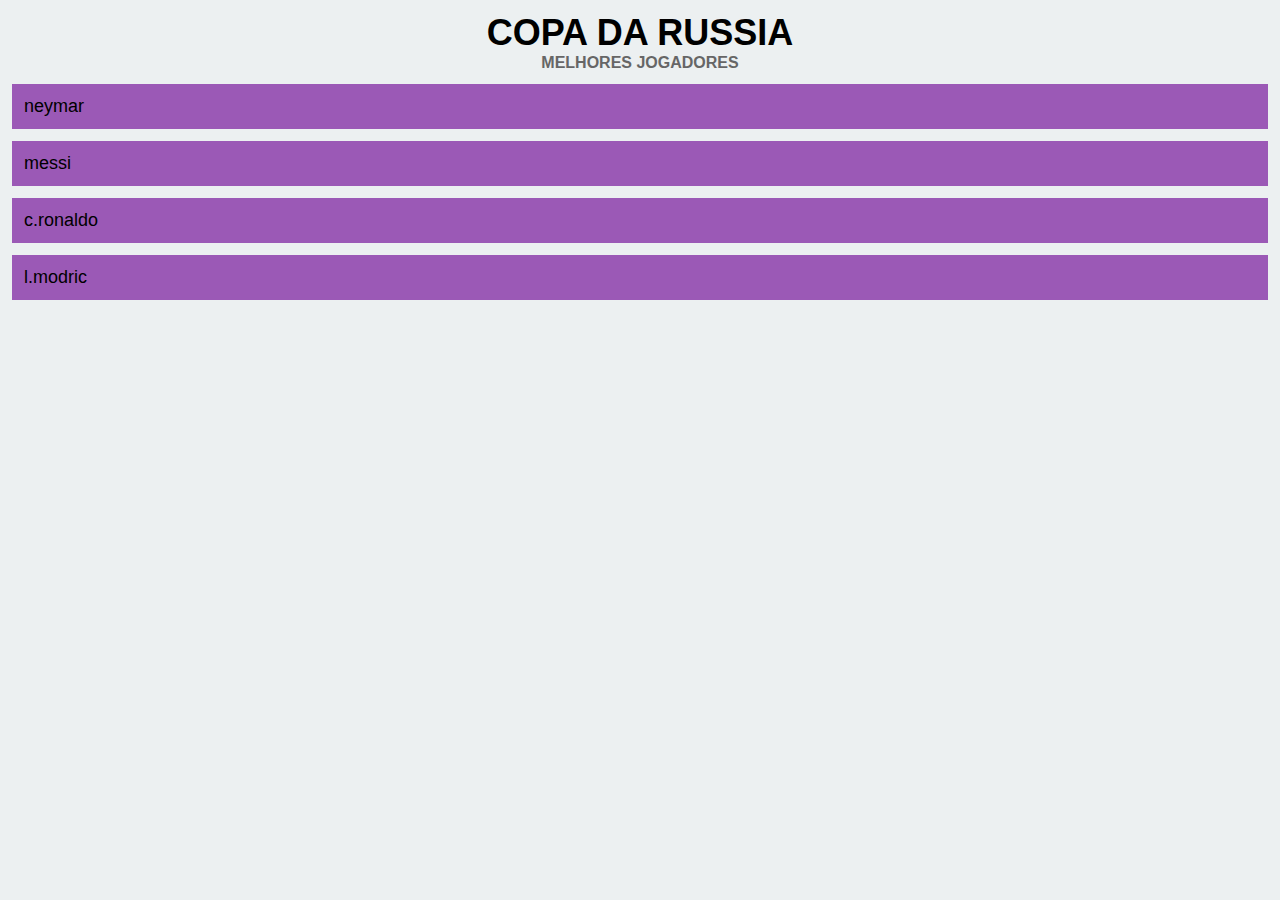
<file: projeto 001/index.html>
<!DOCTYPE html>
<html lang="en">
<head>
    <meta charset="UTF-8">
    <title>COPA DA RUSSIA</title>
    <link rel="stylesheet" href="estilo.css">
    
</head>
<body>
   <h1>COPA DA RUSSIA </h1>
   <h2>MELHORES JOGADORES</h2>
    <ul>
        <li>neymar</li>
        <li>messi</li>
        <li>c.ronaldo</li>
        <li>l.modric</li>
        
        </ul>
</body>
</html>
</file>
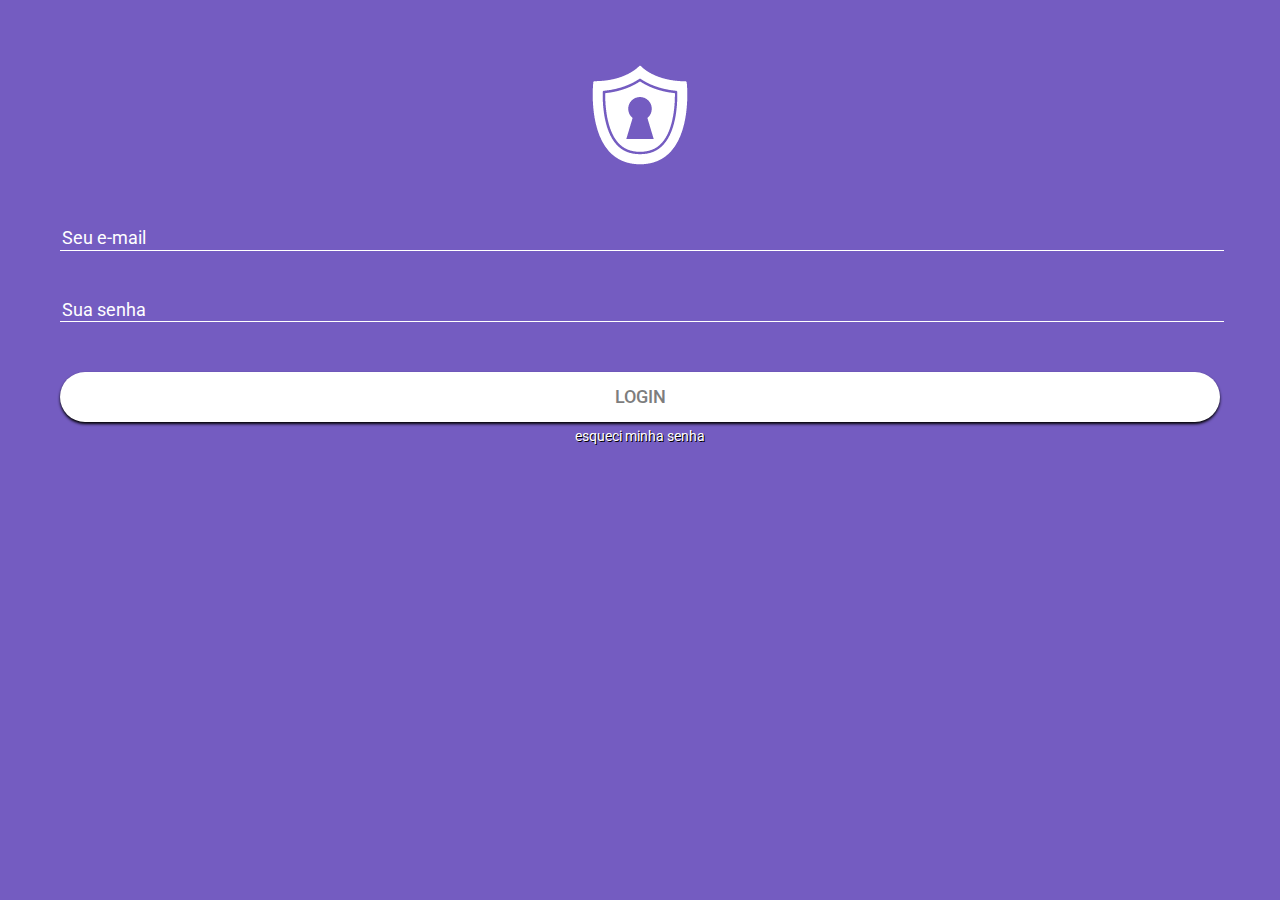
<file: projeto 003/index.html>
<!DOCTYPE html>
<html lang="pt-br">
<head>
    <meta charset="UTF-8">
    <title>login</title>
    <link rel="stylesheet" href="normalize.css">
    <link href="https://fonts.googleapis.com/css?family=Roboto:300,400,500" rel="stylesheet">
    <link rel="stylesheet" href="estilo.css">
    
</head>
<body>
   
   <img src="logo.png" alt="">
   <form action="">
   <input type="email" placeholder="Seu e-mail"> 
   <input type="password" placeholder="Sua senha" >  
   <button>login</button>
   
   </form>
   
   <a href="senha.html">esqueci minha senha</a>
    
</body>
</html>
</file>
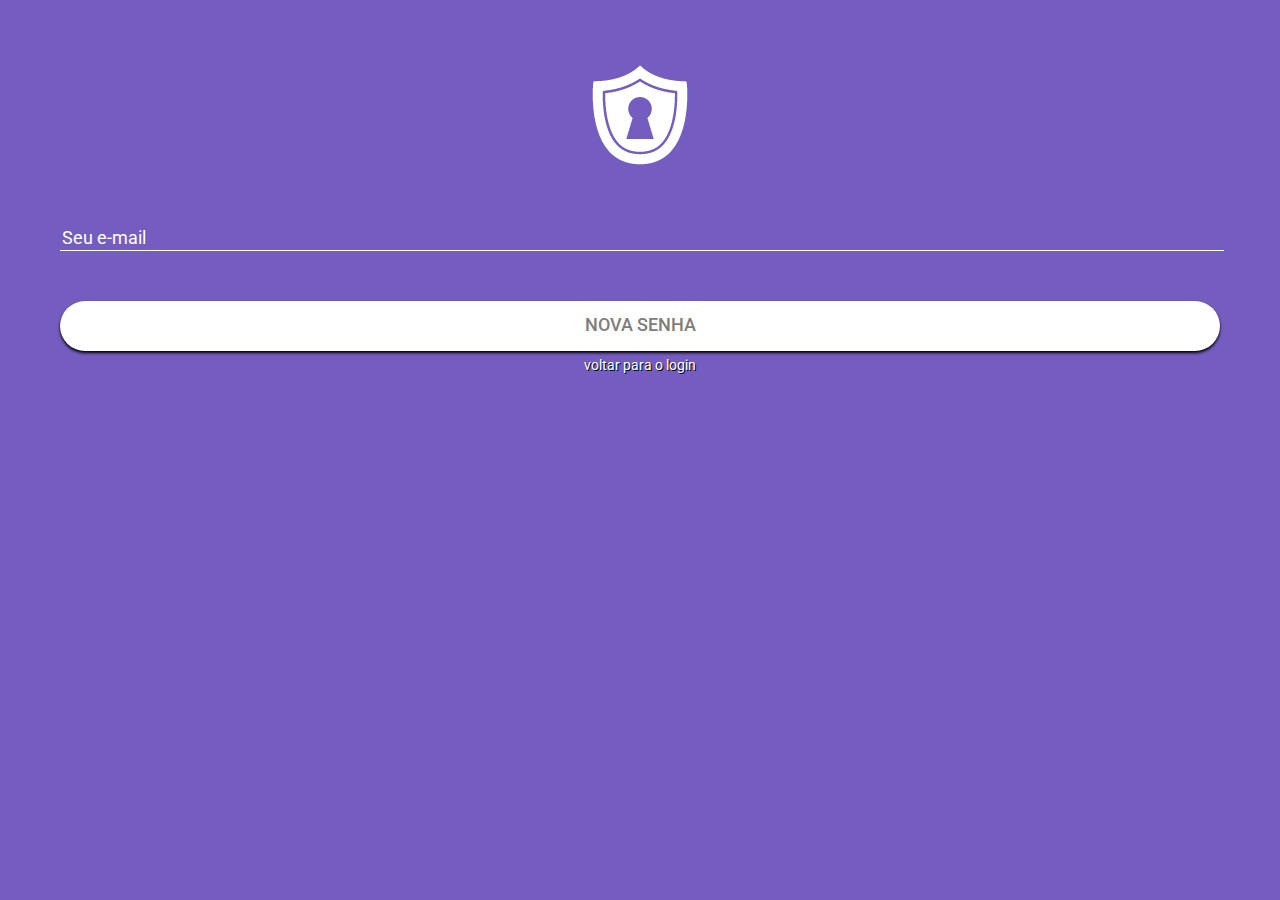
<file: projeto 003/senha.html>
<!DOCTYPE html>
<html lang="pt-br">
<head>
    <meta charset="UTF-8">
    <title>login</title>
    <link rel="stylesheet" href="normalize.css">
    <link href="https://fonts.googleapis.com/css?family=Roboto:300,400,500" rel="stylesheet">
    <link rel="stylesheet" href="estilo.css">
    
</head>
<body>
   
   <img src="logo.png" alt="">
   <form action="">
   <input type="email" placeholder="Seu e-mail"> 
      <button>nova senha</button>
   
   </form>
   
   <a href="index.html">voltar para o login</a>
    
</body>
</html>
</file>
<file: projeto 001/estilo.css>
* {
    margin: 0;
    padding: 0;
}
    
body{
    background-color: #ecf0f1;
    padding: 12px;
    font-family: arial;
    font-size: 18px
        
}

h1,h2{
    text-align: center;
}

h2{
    text-transform: uppercase;
    color:#666;
    font-size:16px;
    margin-bottom: 12px
}


li{
    list-style-type: none;
    background-color: #9b59b6;
    color: ffffff;
    margin-bottom: 12px;
    padding: 12px
}
</file>
<file: projeto 003/estilo.css>
body {
    background-color: #745cc1;
    text-align: center;
     -webkit-smoothing de fontes: antialiased;
}

img {
    margin-top: 65px;
}

input {
    display:block;
    width: 100%;
    margin-bottom: 50px;
    background-color: transparent;
    border: none;
    border-bottom: 1px solid #fff;
    
    
}

button {
    width: 100%;
    background-color: #fff;
    border-radius: 40px;
    height: 50px;
    text-transform: uppercase;
    box-shadow: 0 2px 3px 0px #000;
    border: none;
    color: #7d7d7d;
    font-weight: 500;
    font-size: 18px;
    font-family: 'roboto', sans-serif;
}

a {
    color: #fff;
    text-decoration: none;
    text-shadow: 1px 1px 0 #000;
    font-size: 14px;
    font-weight: 400;
    font-family: 'roboto', sans-serif;
    
    
}

form {
    padding: 60px 60px 5px 60px;
}

::-webkit-input-placeholder {
    color: #fff;
    font-family: 'roboto', sans-serif;
    font-size: 18px;
    font-weight: 300px;
}
</file>
